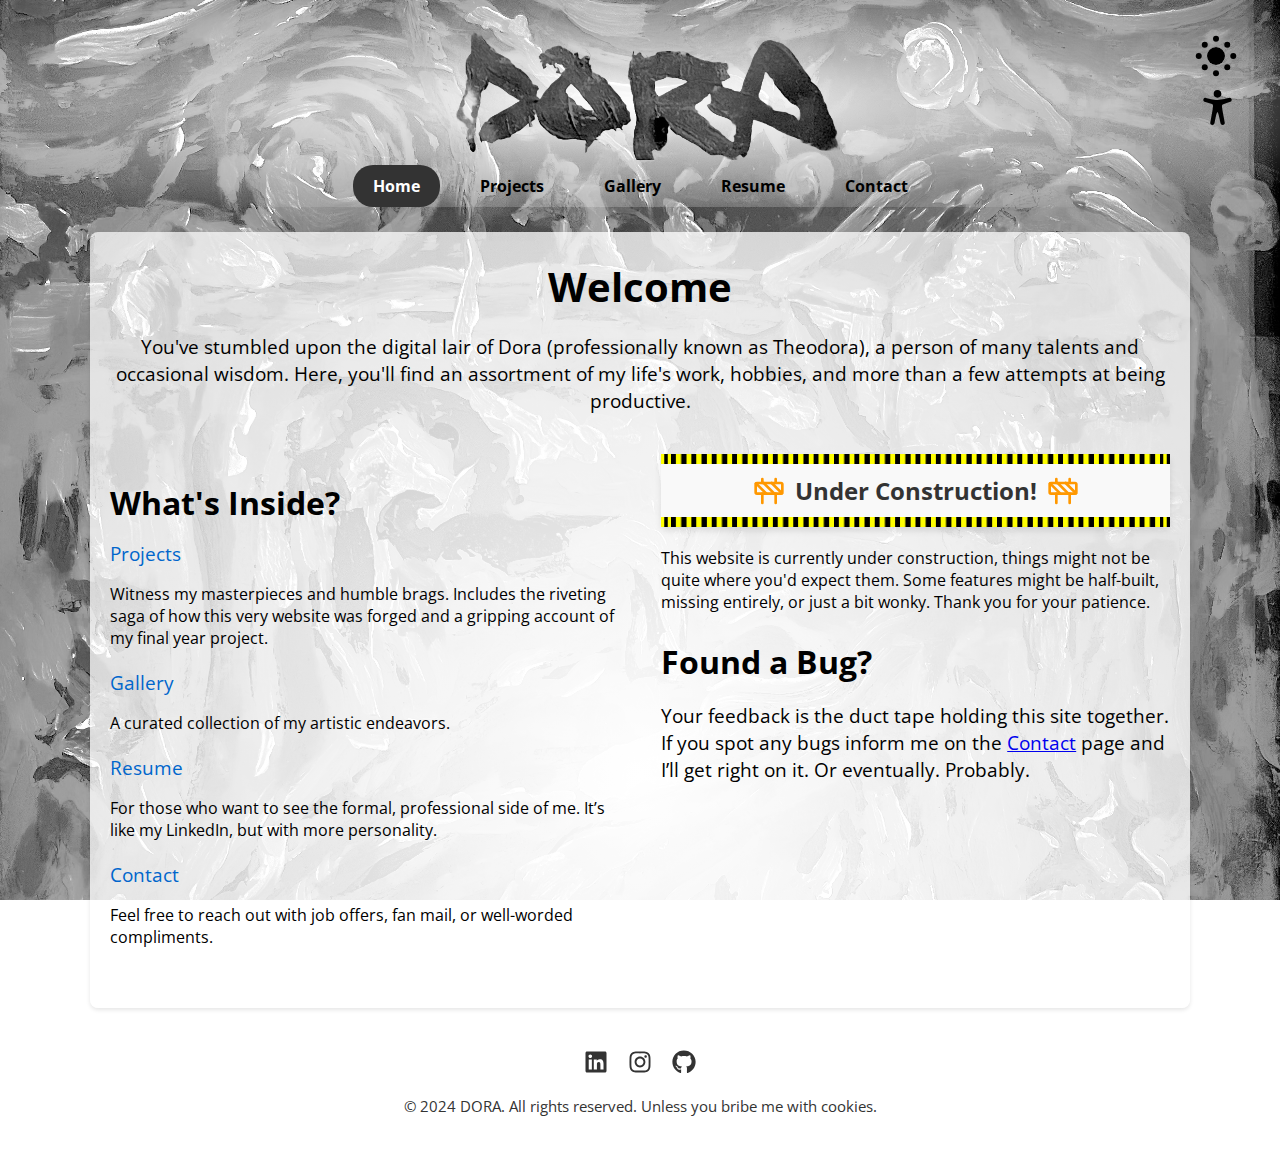
<file: index.html>
<!doctype html><html lang="en"><head><meta charset="utf-8"/><link rel="icon" href="/favicon.ico"/><meta name="viewport" content="width=device-width,initial-scale=1"/><meta name="theme-color" content="#000000"/><meta name="description" content="Web site created using create-react-app"/><link rel="manifest" href="/manifest.json"/><link rel="apple-touch-icon" sizes="180x180" href="/apple-touch-icon.png"><title>DORA</title><script defer="defer" src="/static/js/main.54778842.js"></script><link href="/static/css/main.f5dd83e8.css" rel="stylesheet"></head><body><noscript>You need to enable JavaScript to run this app.</noscript><div id="root"></div></body></html>
</file>
<file: static/css/main.f5dd83e8.css>
@import url(https://fonts.googleapis.com/css2?family=Libre+Franklin:ital,wght@0,100..900;1,100..900&family=Open+Sans:ital,wght@0,300..800;1,300..800&family=Poppins:ital,wght@0,100;0,200;0,300;0,400;0,500;0,600;0,700;0,800;0,900;1,100;1,200;1,300;1,400;1,500;1,600;1,700;1,800;1,900&display=swap);@import url(https://cdnjs.cloudflare.com/ajax/libs/font-awesome/5.15.4/css/all.min.css);body{-webkit-font-smoothing:antialiased;-moz-osx-font-smoothing:grayscale;font-family:-apple-system,BlinkMacSystemFont,Segoe UI,Roboto,Oxygen,Ubuntu,Cantarell,Fira Sans,Droid Sans,Helvetica Neue,sans-serif;margin:0}code{font-family:source-code-pro,Menlo,Monaco,Consolas,Courier New,monospace}section{margin-bottom:40px}.intro-section{text-align:center}.intro-section h1{font-size:2.5em;margin-bottom:10px}.intro-section p{font-size:1.2em;margin-bottom:20px}.profile-photo{border-radius:50%;height:150px;margin-top:20px;object-fit:cover;width:150px}.two-columns{display:flex;flex-wrap:wrap;justify-content:space-between}.two-columns1{align-items:start;display:flex}.column{width:48%}.column-small{width:44%}.column-big{width:54%}.column-small1{width:40%}.column-big1{width:55%}.column-small2{border-bottom:1px solid;width:40%}.column-big2{border-bottom:1px solid;width:60%}.column-third{width:33%}.column-max-content{padding:0 2%;width:76%}.column-min-content{align-self:center;text-align:center}.column-fit-content{height:-webkit-fit-content;height:-moz-fit-content;height:fit-content;min-width:-webkit-fit-content;min-width:-moz-fit-content;min-width:fit-content}@media (max-width:768px){.two-columns1{flex-wrap:wrap}.column,.column-big,.column-big1,.column-fit-content,.column-max-content,.column-small,.column-small1,.column-small2{margin-bottom:20px;width:100%}.column-small2{padding-bottom:10%}.column-big2{border:none;margin-bottom:20px;width:100%}.column-third{width:100%}}.highlights-section h2{font-size:2em;margin-bottom:10px}.highlights-section p{font-size:1.1em;margin-bottom:5px}.navigation-prompts h2{font-size:2em;margin-bottom:10px}.navigation-prompts ul{list-style:none;padding:0}.navigation-prompts li{margin-bottom:20px}.navigation-prompts a{color:#06c;font-size:1.2em;text-decoration:none}.navigation-prompts a:hover{text-decoration:underline}.featured-project h2{font-size:2em;margin-bottom:10px}.featured-project p{font-size:1.1em;margin-bottom:10px}.featured-project a{color:#06c;font-size:1.2em;text-decoration:none}.featured-project a:hover{text-decoration:underline}.call-to-action h2{font-size:2em;margin-bottom:10px}.call-to-action p{font-size:1.2em}@keyframes bounceIn{0%,20%,40%,60%,80%,to{transform:translateY(0)}50%{transform:translateY(-10px)}}@keyframes fadeInUp{0%{opacity:0;transform:translateY(20px)}to{opacity:1;transform:translateY(0)}}.construction-banner{align-items:center;background:#f9f9f9;border:10px solid #0000;border-image:url([data-uri]) 30 round;border-radius:5px;box-shadow:0 4px 6px #0000001a;display:flex;gap:10px;justify-content:center;margin-bottom:20px;padding:10px}.construction-icon{color:#ff9800;font-size:2rem}.construction-banner h2{color:#333;font-size:1.5rem;margin:0}.info-box{background-color:var(--background-color);border:var(--border);border-radius:8px;box-shadow:0 2px 4px #0000001a;color:var(--text-color-active);font-size:16px;line-height:1.5;margin:0 auto 10px;max-width:600px;padding-left:15px;text-align:left}.info-content{align-items:center;display:flex}.info-icon{color:var(--text-color-active);font-size:24px;margin-right:12px}@media (max-width:768px){.info-box,.info-content,.info-icon{display:none}}.projects-container{display:flex;flex-wrap:wrap;gap:20px;justify-content:center}.project-card{background-color:var(--background-color);border-radius:8px;box-shadow:0 4px 8px #0000001a;max-width:550px;overflow:hidden;transition:transform .3s ease,box-shadow .3s ease;width:100%}.project-image{display:block;height:300px;object-fit:cover;width:100%}.project-content{padding:20px}.project-content h2{color:var(--text-color-active);font-size:1.8em;margin-bottom:10px}.project-content p{color:var(--text-color-active);font-size:1.1em;margin-bottom:20px}.project-link{background-color:#06c;border-radius:4px;color:#fff;display:inline-block;padding:10px 15px;text-decoration:none;transition:background-color .3s ease}.project-link:hover{background-color:#004999}.project-card:hover{box-shadow:0 6px 12px #00000026;transform:translateY(-5px)}@media (max-width:768px){.project-card{width:100%}}.github-profile{align-items:center;background:var(--secondary-background-color);border-radius:8px;display:flex;flex-direction:column;padding:2%}.github-profile img{border:var(--border);border-radius:50%}.github-profile .name,.github-profile .repo{font-size:20px;font-weight:700}.view-repo-button{align-items:center;background-color:var(--link);border:none;border:var(--border);border-radius:5px;color:#fff;display:inline-flex;font-size:16px;font-weight:700;padding:10px 20px;text-decoration:none;transition:background-color .3s}.view-repo-button:hover{background-color:#0056b3}.view-repo-button svg{margin-right:10px}.github-profile iframe{border:var(--border);height:315px;max-width:560px;width:100%}@media only screen and (max-width:768px){.github-profile iframe{height:auto}}.content{flex:1 1;padding:20px}.canvas-container{background:radial-gradient(circle,#aaaaaa90 10%,#66666690 80%);border-radius:50%;height:45vw;overflow:hidden;position:relative;width:45vw}.alice-carousel .animated{animation-fill-mode:both}.alice-carousel .animated-out{z-index:1}.alice-carousel .fadeOut{animation-name:fadeOut}.alice-carousel{direction:ltr;margin:auto;position:relative;width:100%}.alice-carousel__wrapper{height:auto;overflow-x:hidden;overflow-y:hidden}.alice-carousel__stage,.alice-carousel__wrapper{box-sizing:border-box;position:relative;width:100%}.alice-carousel__stage{backface-visibility:hidden;-webkit-backface-visibility:hidden;height:100%;margin:0;padding:0;transform-style:flat;-webkit-transform-style:flat;white-space:nowrap}.alice-carousel__stage-item{box-sizing:border-box;display:inline-block;height:100%;line-height:0;margin:0;padding:0;position:relative;vertical-align:top;white-space:normal;width:100%}.alice-carousel__stage-item *{line-height:normal}.alice-carousel__stage-item.__hidden{opacity:0;overflow:hidden}.alice-carousel__next-btn,.alice-carousel__prev-btn{box-sizing:border-box;display:inline-block;padding:10px 5px;width:50%}.alice-carousel__next-btn [data-area]:after,.alice-carousel__prev-btn [data-area]:after{content:attr(data-area);position:relative;text-transform:capitalize}.alice-carousel__prev-btn{text-align:right}.alice-carousel__next-btn{text-align:left}.alice-carousel__next-btn-item,.alice-carousel__prev-btn-item{color:#465798;cursor:pointer;display:inline-block;margin:0;padding:5px}.alice-carousel__next-btn-item:hover,.alice-carousel__prev-btn-item:hover{color:darkred}.alice-carousel__next-btn-item.__inactive,.alice-carousel__prev-btn-item.__inactive{opacity:.4;pointer-events:none}.alice-carousel__play-btn{display:inline-block;left:20px;position:absolute;top:30px}.alice-carousel__play-btn:hover{cursor:pointer}.alice-carousel__play-btn-wrapper{background-color:#fff;border-radius:50%;height:32px;padding:10px;position:relative;width:32px}.alice-carousel__play-btn-item{background:#0000;border:0;cursor:pointer;height:32px;outline:none;position:absolute;width:32px}.alice-carousel__play-btn-item:after,.alice-carousel__play-btn-item:before{border-color:#0000 #0000 #0000 #465798;border-style:solid;border-width:8px 0 8px 15px;content:"";display:block;height:0;pointer-events:none;position:absolute;transition:all .4s linear;width:0}.alice-carousel__play-btn-item:before{height:14px;left:5px}.alice-carousel__play-btn-item:after{left:18px;top:7px}.alice-carousel__play-btn-item.__pause:after,.alice-carousel__play-btn-item.__pause:before{border-width:0 0 0 10px;height:30px}.alice-carousel__play-btn-item.__pause:after{left:18px;top:0}.alice-carousel__dots{list-style:none;margin:30px 3px 5px;padding:0;text-align:center}.alice-carousel__dots>li{display:inline-block}.alice-carousel__dots-item:not(.__custom){background-color:#e0e4fb;border-radius:50%;cursor:pointer;height:8px;width:8px}.alice-carousel__dots-item:not(.__custom):not(:last-child){margin-right:20px}.alice-carousel__dots-item:not(.__custom).__active,.alice-carousel__dots-item:not(.__custom):hover{background-color:#6e7ebc}.alice-carousel__slide-info{background-color:#e0e4fb99;border-radius:5px;color:#465798;display:inline-block;padding:5px 10px;position:absolute;right:20px;top:20px}.alice-carousel__slide-info-item{line-height:0;vertical-align:middle}#image-gallery{display:flex;flex-wrap:wrap;padding-bottom:60px}.gallery-image-container{background:var(--carousel-item-background);border:var(--border);border-radius:8px;box-sizing:border-box;margin:5px;width:calc(25% - 20px)}.gallery-image-container:hover{transform:scale(1.2);z-index:999}.image-gallery img{display:block;width:100%}.gallery-image-container .gallery-image{border-radius:8px 8px 8px 8px;display:block;height:auto;width:100%}.black-image{filter:var(--invert-filer)}.carousel-wrapper .alice-carousel__wrapper{position:inherit}.carousel-wrapper .alice-carousel__stage-item{align-items:center;vertical-align:middle;white-space:nowrap}.alice-carousel__dots{display:none}.carousel-wrapper .item img{border:var(--border);border-radius:8px;width:99.5%}.carousel-wrapper{margin:auto;max-height:-webkit-fit-content;max-height:-moz-fit-content;max-height:fit-content;position:relative;width:100%}.carousel-controls{display:flex;justify-content:space-between;pointer-events:none;position:absolute;top:50%;transform:translateY(-50%);width:100%}.carousel-btn{align-items:center;background-color:#fff;border:2px solid #000;border-radius:50%;color:#000;cursor:pointer;display:flex;font-size:24px;height:40px;justify-content:center;pointer-events:all;transition:background-color .3s ease,color .3s ease,transform .3s ease;width:20px}.carousel-btn:hover{background-color:#000;color:#fff;transform:scale(1.1)}.carousel-btn:focus{outline:none}.fullscreen{align-items:center;background-color:var(--fullscreen-background-color);display:flex;height:100%;justify-content:center;left:0;position:fixed;top:0;width:100%;z-index:1000}.fullscreen img{max-height:90%;max-width:90%}.fullscreen .close-button{background:none;border:none;color:var(--text-color);cursor:pointer;font-size:24px;outline:none;position:absolute;right:20px;top:20px}.icon-overlay,canvas{height:100%;width:100%}.icon-overlay{align-items:center;background:radial-gradient(circle at bottom,#cccccc90,#aaaaaa90 10%,#66666690 80%,#33333390 100%);border-radius:50%;display:flex;justify-content:center;left:0;position:absolute;top:0;transition:opacity .3s ease-in-out;z-index:10}.icon-overlay:before{background:radial-gradient(circle at top,#fff,#fff0 58%);filter:blur(5px);height:90%;left:5%;top:1%;width:90%}.icon-overlay:after,.icon-overlay:before{border-radius:100%;content:"";position:absolute;z-index:2}.icon-overlay:after{display:none;filter:blur(1px);height:80%;left:10%;top:5%;transform:rotate(-30deg);width:80%}.icon-overlay .shadow{background:radial-gradient(circle,#0006,#0000001a 40%,#0000 50%);height:100%;position:absolute;transform:rotateX(90deg) translateZ(-160px);width:100%;z-index:1}.icon-overlay.plain{background:#000}.icon-overlay.plain:after,.icon-overlay.plain:before{display:none}.icon-overlay.bubble:before{background:radial-gradient(circle at 130% 130%,#fff0 0,#fff0 46%,#fffc 50%,#fffc 58%,#fff0 60%,#fff0 100%);filter:blur(0);height:80%;transform:translateX(131%) translateY(58%) rotate(168deg) rotateX(10deg);width:40%}.icon-overlay.bubble:after{background:radial-gradient(circle at 50% 80%,#fff0,#fff0 74%,#fff 80%,#fff 84%,#fff0 100%);display:block}.gallery-icon,.zoom-icon{color:var(--text-color-active);cursor:pointer;font-size:48px}.canvas-container:focus-within .icon-overlay,.canvas-container:hover .icon-overlay{opacity:0;pointer-events:none}.galleryButtonContainer{margin:20px 0}.galleryButton,.galleryButtonContainer{align-items:center;display:flex;justify-content:center}.galleryButton{background-color:var(--background-color);border:none;border-radius:5px;color:var(--text-color-active);cursor:pointer;font-size:16px;padding:10px 20px;transition:background-color .3s}.galleryButton:hover{background-color:var(--text-color)}.icon{font-size:24px;margin-right:8px}.buttonText{font-size:16px}@media only screen and (max-width:768px){.gallery-image-container{box-sizing:border-box;display:block;width:calc(50% - 15px)}.gallery-image{border:var(--border);border-radius:8px 8px 8px 8px;padding:0;width:100%}.image-gallery img{padding:2px;width:100%}.canvas-container{background:radial-gradient(circle,#aaaaaa90 10%,#66666690 80%);border-radius:50%;height:80vw;overflow:hidden;position:relative;width:80vw}}.footer{background-color:var(--text-color-active);bottom:0;color:var(--background-color);font-size:15px;left:0;padding-bottom:20px;padding-top:20px;position:absolute;position:relative;right:0;text-align:center;width:100%;z-index:100}@media only screen and (max-width:768px){.footer{font-size:11px}}.social-icons{margin-bottom:10px}.social-icons a{color:var(--background-color);font-size:24px;margin:0 10px}.social-icons a:hover{color:#ccc}.resume-side-nav{background-color:var(--text-color-active);border:var(--border);border-radius:8px;box-shadow:2px 0 4px #0000001a;float:left;left:50px;padding-left:2%;position:-webkit-sticky;position:sticky;top:70px;width:200px;z-index:1000}.resume-side-nav ul{list-style:none;padding:0}.resume-side-nav li{margin-bottom:15px}.resume-side-nav li a{color:var(--text-color);cursor:pointer;font-weight:700;text-decoration:none}.resume-side-nav li a:hover,.resume-side-nav li.active a{color:var(--link)}.resume-content{margin-left:220px;padding-left:20px}.section-wrapper{align-items:center;background-color:var(--text-color-active);border:var(--border);border-radius:8px;height:auto;justify-content:center;margin-bottom:20px;padding:20px;position:relative;width:inherit}@media (max-width:768px){.section-wrapper{align-items:center;justify-content:center;position:relative}.resume-side-nav{display:none}.resume-content{margin-left:0;padding-left:0}}.section-wrapper h2{margin-bottom:10px}.section-wrapper p{line-height:1.6}.instance{background:var(--text-color-active);border:var(--border);border-radius:8px;height:auto;padding-bottom:10px;padding-left:20px;padding-right:20px;position:relative}.instance h4{margin-top:-10px}.location{align-items:flex-end;display:flex;flex-direction:column;position:absolute;right:10px;top:10px}.location .address,.location .calendar{align-items:center;display:flex}.location .address i,.location .calendar i{margin-right:5px}.location .calendar{background:var(--text-color);color:var(--text-color-active);padding:5px}.location .address{margin-top:5px}@media (max-width:768px){.location{align-items:flex-start;position:static}.instance{padding:5px -2px -2px}}.profile-header{align-items:center;background-color:var(--text-color-active);border:var(--border);border-radius:8px;box-shadow:0 2px 4px #0000001a;display:flex;margin-bottom:20px;padding:20px}.profile-header img{border:var(--border);border-radius:50%;height:140px;margin-right:20px;object-fit:cover;width:140px}.profile-header .info{flex-grow:1}.profile-header h1{color:var(--text-color);font-size:24px;margin:0}.profile-header p{color:var(--background-color);margin:5px 0}@media (max-width:768px){.profile-header{align-items:center;background-color:var(--text-color-active);box-shadow:0 2px 4px #0000001a;justify-content:center;margin-bottom:20px;padding:0}.profile-header img{border-radius:50%;height:140px;padding:5px;width:140px}}.progress-bar-container{align-items:center;justify-content:space-between}.circle-progress-container{display:inline-block;margin:10px;text-align:center}.progress-circle{display:block;margin:auto}.progress-circle-background{fill:none;stroke:#e0e0e0}.progress-circle-progress{fill:none;stroke:#4caf50;transition:stroke-dashoffset .5s ease-in-out}.circle-progress-label{font-size:16px;margin-top:10px}.languages-container{display:flex;flex-wrap:wrap;justify-content:space-around;padding-top:4%}.coding-language{padding-bottom:20px}.coding-section{display:flex}.coding-section,.other-tools{border:var(--border);border-radius:8px;padding-left:3%}.other-tools{margin-top:3%}.description-panel{justify-content:space-between;padding-right:2%;width:40%}.progress-bars{width:70%}.dropdown{color:var(--link);cursor:pointer;text-decoration:none;transition:color .3s ease}.dropdown:hover{color:#0056b3;text-decoration:underline}.language-description{display:none}.language-description.expanded{display:block}.selected-description{list-style-type:none;margin-top:10px;padding-left:0}.progress-container{margin-bottom:10px}.progress-header{justify-content:space-between}.progress-header,.progress-header1{align-items:center;display:flex;margin-bottom:5px}.progress-header1{justify-content:right}.progress-header2{align-items:center;display:grid;justify-content:center}.progress-label,.progress-percent{font-size:16px;margin:0}.progress-bar-container{background-color:#e0e0e0;border-radius:5px;height:20px;margin-bottom:5px}.progress-bar{background-color:#4caf50;border-radius:5px;height:100%;transition:width .5s ease-in-out}.plus-button{background:none;border:none;cursor:pointer;font-size:16px;padding:0 10px}.project-description{list-style-type:none;margin-top:10px;padding-left:3%}.tabs{display:flex;margin-top:20px}.tab{background-color:#f1f1f1;border:1px solid #ccc;border-radius:4px;cursor:pointer;margin-right:5px;padding:10px 15px;transition:background-color .3s}.tab.active{background-color:var(--link);color:#fff}.tab-content{display:none;margin-top:20px}.tab-content.active{display:block}.tab-content ul{list-style-type:none;margin:0;padding:0}.tab-content li{border-bottom:1px solid #ddd;padding:5px 0}.tab-content li:last-child{border-bottom:none}.credits{color:#666;font-size:.9em}:root{--background-color-dark:#fff;--text-color-active-dark:#000;--text-color-dark:#fff;--background-image-dark:url(/static/media/dark-bg.1dec513677fd40aacd3a.jpeg);--background-color-light:#333;--text-color-active-light:#fff;--text-color-light:#000;--background-image-light:url(/static/media/light-bg.ce83a6f24a94de739704.jpeg);--color-toggle-light:#000;--color-toggle-dark:#fff;align-items:center;justify-content:center}.dark-theme.high-contrast{--background-color:#fff;--text-color-active:#000;--text-color:#fff;--filter:brightness(200%);--page-container-background:#000;--border:1px solid #fff;--border-active:1px solid #000;--logo-filter:drop-shadow(1px 1px 0 #fff) drop-shadow(-1px -1px 0 #fff) brightness(110%);--nav-background-color:#000;--carousel-item-background:#000;--secondary-background-color:#000}.light-theme.high-contrast{--background-color:#000;--text-color-active:#fff;--text-color:#000;--filter:contrast(150%);--page-container-background:#fff;--border:1px solid #000;--border-active:1px solid #fff;--logo-filter:drop-shadow(1px 1px 0 #000) drop-shadow(-1px -1px 0 #000);--nav-background-color:#fff;--carousel-item-background:#fff;--secondary-background-color:#fff}.light-theme{--background-color:var(--background-color-light);--text-color-active:var(--text-color-active-light);--text-color:var(--text-color-light);--filter:var(--filter-light);--page-container-background:radial-gradient(at 50% 70%,var(--text-color-active),#ffffffb3 90%);--carousel-item-background:radial-gradient(ellipse,var(--text-color-active) 40%,#fff0 80%);--invert-filer:none;--fullscreen-background-color:#ffffffe6;--border:none;--nav-background-color:none;--secondary-background-color:#ffffffe6;--link:#006bde;--link-hover:#0056b3}.dark-theme{--background-color:var(--background-color-dark);--text-color-active:var(--text-color-active-dark);--text-color:var(--text-color-dark);--filter:var(--filter-dark);--page-container-background:radial-gradient(at 50% 70%,var(--text-color-active),#000000b3 70%);--carousel-item-background:radial-gradient(ellipse,var(--text-color-active) 40%,#f0f0f000 80%);--invert-filer:invert(100%);--fullscreen-background-color:#000000e6;--border:none;--nav-background-color:none;--secondary-background-color:#2d2d2de6;--link:#007bff;--link-hover:#0056b3}body,html{background-attachment:fixed;background-position:50%;background-size:cover;font-family:Open Sans,sans-serif;margin:0;padding:0}.navbar ul{list-style-type:none;margin:0;padding:0}.navbar li{animation:fadeIn .5s ease-in-out forwards;animation-delay:.5s;display:inline-block;margin:0 10px;position:relative}.navbar a{background-color:var(--nav-background-color);border:var(--border);border-radius:20px;color:var(--text-color);display:inline-block;padding:10px 20px;text-decoration:none}.navbar a:hover{transform:scale(1.04);transition:background-color .3s ease}.navbar a.active,.navbar a:hover{background-color:var(--background-color);color:var(--text-color-active)}.navbar a.active{border:var(--border-active)}.navbar{display:flex;font-weight:700;justify-content:center;margin-bottom:20px}.subnav{background-color:hsla(0,0%,50%,.499);border-radius:8px;box-shadow:0 8px 16px #0003;display:none;left:0;padding:10px 0;position:absolute;top:100%}.subnav li{display:inline-block;margin:0;position:relative}.subnav a{display:inline-block;padding:10px 20px;white-space:nowrap}.navbar li:hover .subnav{display:block}.menu-toggle{display:none}.page-container{background:var(--page-container-background);border-radius:8px;box-shadow:0 2px 4px #0000001a;color:var(--text-color);margin:2% 7% 20px;overflow-x:hidden;padding:0 20px}.page-container1{margin-bottom:20px;padding:20px}.page-container1,.page-container2{border-radius:8px;box-shadow:0 2px 4px #0000001a;color:var(--text-color);margin-left:7%;margin-right:7%}.page-container2{background:var(--page-container-background);margin-bottom:2%;overflow:auto;overflow-x:hidden;padding:0 10px}.header-spacer{height:0}.theme-toggle{background-color:#fff;border:1px solid #333;border-radius:4px;color:#333;cursor:pointer;padding:8px 16px;position:fixed;right:20px;top:20px;z-index:999}.theme-toggle:hover{background-color:#333;color:#fff}.logo-container{text-align:center}.logo-container img{fill:#fff;filter:var(--filter);-webkit-filter:var(--logo-filter);max-width:400px;transition:transform .5s ease}.logo-container img:hover{transform:scale(1.04)}.header{background:radial-gradient(at 50% 50%,var(--text-color-active),#0000 90%);padding-top:2.5vh;z-index:1000}@media (max-width:768px){.dark-theme,.light-theme,body,html{background-attachment:scroll;background-size:contain}body,html{font-family:Open Sans,sans-serif}.menu-toggle{border-radius:4px;color:var(--text-color);cursor:pointer;display:block;font-size:30px;left:10px;padding:8px 16px;position:fixed;top:20px;z-index:1002}.navbar{background:linear-gradient(to right,var(--text-color-active) 70%,#0000);height:100%;justify-content:flex-start;left:-100%;overflow-y:auto;padding-top:60px;position:fixed;text-align:left;top:0;transition:left .3s ease;width:250px;z-index:1003}.navbar.open{left:0}.navbar ul{list-style-type:none;margin:0;padding-left:20px}.navbar li{display:block;margin:10px 0;width:100%}.navbar a{border-radius:20px;color:var(--text-color);display:block;padding:10px 20px;text-decoration:none}.navbar a.active{background:linear-gradient(to right,var(--text-color) 70%,#0000);color:var(--text-color-active)}.navbar a:hover{background:linear-gradient(to right,var(--background-color) 70%,#0000);color:var(--text-color-active)}.subnav{background:none;box-shadow:none;display:block;font-weight:400;padding-left:20px;position:static;text-align:left}.header-spacer{height:20vh}.page-container{background:var(--page-container-background);color:var(--text-color);margin-left:5%;margin-right:5%;overflow-x:hidden}.page-container1{padding:10px}.page-container1,.page-container2{background:none;margin-left:0;margin-right:0;overflow-x:hidden}.page-container2{color:var(--text-color)}.logo-container img{fill:#fff;max-width:270px;transition:transform .5s ease}.logo-container{margin-top:5px;text-align:center;z-index:1010}.logo.small{width:200px}.header{background:radial-gradient(at 50% 50%,var(--text-color-active),#0000 90%);padding-top:0;position:fixed;text-align:center;top:0;transition:background-color .3s ease-in-out;width:100%}}@media (max-width:480px){.header-spacer{height:16vh}}@keyframes fadeIn{0%{opacity:0;transform:scale(.5)}to{opacity:1;transform:scale(1)}}@keyframes fadeOut{0%{opacity:1;transform:scale(1)}to{opacity:0;transform:scale(.5)}}.icon-enter{animation:fadeIn .5s ease-out forwards}.icon-exit{animation:fadeOut .5s ease-out forwards}pre{background-color:#f5f5f5;border-radius:5px;overflow:auto;padding:10px}code{color:var(--link);font-family:Consolas,Courier New,monospace;font-weight:700}blockquote{background-color:#f9f9f9;border-left:4px solid #ccc;color:#555;font-style:italic;margin:1em 0;padding:.5em 10px}cite{display:block;font-style:normal;margin-top:5px}table{border-collapse:collapse;width:100%}td,th{border:1px solid #ddd;padding:8px;text-align:left}th{background-color:#565656}tr:hover{background-color:var(--text-color-active)}.collapsible{align-items:center;background:var(--secondary-background-color);border:none;border:var(--border);border-radius:8px;color:var(--text-color);cursor:pointer;display:flex;font-size:15px;outline:none;padding:10px;text-align:left;transition:background-color .4s;width:100%}.collapsible.active,.collapsible:hover{background-color:var(--text-color);color:var(--text-color-active)}.collapsible.active{border-radius:8px 8px 0 0}.chevron{font-size:20px;margin-right:10px}.title-container{align-items:start;display:flex;flex-direction:column}.title{font-size:20px;font-weight:700}.description{margin-top:5px}.content{background:var(--secondary-background-color);max-height:0;overflow:hidden;padding:0 18px;transition:max-height .2s ease-out}.content.open{border:var(--border);border-radius:0 0 8px 8px;max-height:100%}.app{position:relative}.top-bar{display:flex;justify-content:flex-end;padding:10px;position:fixed;right:35px;top:80px;z-index:1000}.accessibilityIcon{color:var(--text-color);cursor:pointer;font-size:35px;margin-left:10px;position:relative;z-index:1000}.popup{background-color:var(--text-color-active);border:var(--border);border-radius:8px;box-shadow:2px 2px 5px #00000080;padding:20px;position:fixed;right:75px;top:120px;transform:scale(0);transform-origin:top right;transition:transform .3s ease-in-out;width:250px;z-index:1000}.popup.open{transform:scale(1)}.sidebar{background-color:var(--text-color-active);border:var(--border);box-shadow:2px 0 5px #00000080;height:100%;padding:60px 20px 20px;position:fixed;right:0;top:0;transform:translateX(100%);transition:transform .3s ease-in-out;width:230px;z-index:999}.sidebar.open{transform:translateX(0)}.setting{display:block;padding-top:20px}.setting,.toggle-theme p{color:var(--background-color)}.toggle-theme p{font-size:14px;margin:10px 0 0}.font-size-controls{align-items:center;display:flex;gap:10px}.font-size-controls button{background-color:var(--background-color);border:none;border-radius:3px;color:var(--text-color-active);cursor:pointer;font-size:16px;padding:5px 10px}.font-size-controls span{color:var(--background-color);font-size:16px}.reset-button{background-color:#f5f5f5;border:1px solid #ddd;border-radius:4px;color:#333;cursor:pointer;display:block;margin-top:20px;padding:10px;text-align:center}.reset-button:hover{background-color:#e0e0e0}.custom-checkbox,.high-contrast-setting{align-items:center;display:flex}.custom-checkbox{background-color:var(--background-color);border-radius:3px;cursor:pointer;height:24px;justify-content:center;margin-left:10px;position:relative;width:24px}.custom-checkbox:before{border-radius:3px;content:"";height:100%;position:absolute;transition:background-color .3s;width:100%}.custom-checkbox.checked:before{background-color:var(--background-color)}.custom-checkbox.checked:after{content:"✓"}.custom-checkbox.checked:after,.custom-checkbox:after{color:var(--text-color-active);font-size:16px;position:absolute}.custom-checkbox:after{content:"✗"}@media only screen and (max-width:768px){.top-bar{justify-content:flex-end;position:fixed;right:0;top:0;width:100%}.top-bar>:not(.accessibilityIcon){display:none}.accessibilityIcon{display:block;font-size:35px;margin-right:20px;margin-top:20px}.popup{display:none}.sidebar{padding-top:60px;top:0}.toggle-theme{align-items:center;display:flex}.setting{text-align:left}}.styles_container__yttH9{border-radius:4px;cursor:pointer;padding:8px 16px;position:fixed;right:30px;top:30px;z-index:999}@media only screen and (max-width:768px){.styles_container__yttH9{border-radius:4px;cursor:pointer;padding:8px 16px;position:inherit;z-index:999}}.styles_container__yttH9 input{display:none}.styles_container__yttH9 input+div{border-radius:50%;box-shadow:inset 14px -14px 0 0 #000;box-shadow:inset 14px -14px 0 0 var(--text-color,#000);height:36px;position:relative;transform:scale(1) rotate(-2deg);transition:box-shadow .5s ease 0s,transform .4s ease .1s;width:36px}.styles_container__yttH9 input+div:before{border-radius:inherit;content:"";height:inherit;left:0;position:absolute;top:0;transition:background .3s ease;width:inherit}.styles_container__yttH9 input+div:after{border-radius:50%;box-shadow:0 -23px 0 #eee,0 23px 0 #eee,23px 0 0 #eee,-23px 0 0 #eee,15px 15px 0 #eee,-15px 15px 0 #eee,15px -15px 0 #eee,-15px -15px 0 #eee;box-shadow:0 -23px 0 var(--text-color,#eee),0 23px 0 var(--text-color,#eee),23px 0 0 var(--text-color,#eee),-23px 0 0 var(--text-color,#eee),15px 15px 0 var(--text-color,#eee),-15px 15px 0 var(--text-color,#eee),15px -15px 0 var(--text-color,#eee),-15px -15px 0 var(--text-color,#eee);content:"";height:8px;left:50%;margin:-4px 0 0 -4px;position:absolute;top:50%;transform:scale(0);transition:all .3s ease;width:8px}.styles_container__yttH9 input:checked+div{box-shadow:inset 32px -32px 0 0 #fff;transform:scale(.5) rotate(0deg);transition:transform .3s ease .1s,box-shadow .2s ease 0s}.styles_container__yttH9 input:checked+div:before{background:#eee;background:var(--text-color,#eee);transition:background .5s ease .5s}.styles_container__yttH9 input:checked+div:after{transform:scale(1.5);transition:transform .5s ease .15s}.contact-form{border:var(--border);border-radius:8px;height:450px;overflow:hidden;width:640px}.contact-form iframe{height:1350px;width:640px}@media (max-width:768px){.contact-form{height:450px;overflow:hidden;padding:0;transform:scale(80%);transform-origin:0 0;width:400px}.contact-form iframe{border-radius:8px 8px 8px 8px;width:400px}}.carousel .control-arrow,.carousel.carousel-slider .control-arrow{background:none;border:0;cursor:pointer;filter:alpha(opacity=40);font-size:32px;opacity:.4;position:absolute;top:20px;transition:all .25s ease-in;z-index:2}.carousel .control-arrow:focus,.carousel .control-arrow:hover{filter:alpha(opacity=100);opacity:1}.carousel .control-arrow:before,.carousel.carousel-slider .control-arrow:before{border-bottom:8px solid #0000;border-top:8px solid #0000;content:"";display:inline-block;margin:0 5px}.carousel .control-disabled.control-arrow{cursor:inherit;display:none;filter:alpha(opacity=0);opacity:0}.carousel .control-prev.control-arrow{left:0}.carousel .control-prev.control-arrow:before{border-right:8px solid #fff}.carousel .control-next.control-arrow{right:0}.carousel .control-next.control-arrow:before{border-left:8px solid #fff}.carousel-root{outline:none}.carousel{position:relative;width:100%}.carousel *{box-sizing:border-box}.carousel img{display:inline-block;pointer-events:none;width:100%}.carousel .carousel{position:relative}.carousel .control-arrow{background:none;border:0;font-size:18px;margin-top:-13px;outline:0;top:50%}.carousel .thumbs-wrapper{margin:20px;overflow:hidden}.carousel .thumbs{list-style:none;position:relative;transform:translateZ(0);transition:all .15s ease-in;white-space:nowrap}.carousel .thumb{border:3px solid #fff;display:inline-block;margin-right:6px;overflow:hidden;padding:2px;transition:border .15s ease-in;white-space:nowrap}.carousel .thumb:focus{border:3px solid #ccc;outline:none}.carousel .thumb.selected,.carousel .thumb:hover{border:3px solid #333}.carousel .thumb img{vertical-align:top}.carousel.carousel-slider{margin:0;overflow:hidden;position:relative}.carousel.carousel-slider .control-arrow{bottom:0;color:#fff;font-size:26px;margin-top:0;padding:5px;top:0}.carousel.carousel-slider .control-arrow:hover{background:#0003}.carousel .slider-wrapper{margin:auto;overflow:hidden;transition:height .15s ease-in;width:100%}.carousel .slider-wrapper.axis-horizontal .slider{-ms-box-orient:horizontal;display:-moz-flex;display:flex}.carousel .slider-wrapper.axis-horizontal .slider .slide{flex-direction:column;flex-flow:column}.carousel .slider-wrapper.axis-vertical{-ms-box-orient:horizontal;display:-moz-flex;display:flex}.carousel .slider-wrapper.axis-vertical .slider{flex-direction:column}.carousel .slider{list-style:none;margin:0;padding:0;position:relative;width:100%}.carousel .slider.animated{transition:all .35s ease-in-out}.carousel .slide{margin:0;min-width:100%;position:relative;text-align:center}.carousel .slide img{border:0;vertical-align:top;width:100%}.carousel .slide iframe{border:0;display:inline-block;margin:0 40px 40px;width:calc(100% - 80px)}.carousel .slide .legend{background:#000;border-radius:10px;bottom:40px;color:#fff;font-size:12px;left:50%;margin-left:-45%;opacity:.25;padding:10px;position:absolute;text-align:center;transition:all .5s ease-in-out;transition:opacity .35s ease-in-out;width:90%}.carousel .control-dots{bottom:0;margin:10px 0;padding:0;position:absolute;text-align:center;width:100%;z-index:1}@media (min-width:960px){.carousel .control-dots{bottom:0}}.carousel .control-dots .dot{background:#fff;border-radius:50%;box-shadow:1px 1px 2px #000000e6;cursor:pointer;display:inline-block;filter:alpha(opacity=30);height:8px;margin:0 8px;opacity:.3;transition:opacity .25s ease-in;width:8px}.carousel .control-dots .dot.selected,.carousel .control-dots .dot:hover{filter:alpha(opacity=100);opacity:1}.carousel .carousel-status{color:#fff;font-size:10px;padding:5px;position:absolute;right:0;text-shadow:1px 1px 1px #000000e6;top:0}.carousel:hover .slide .legend{opacity:1}.TableOfContents_nav__LKD8P{background:var(--secondary-background-color);border:var(--border);border-radius:8px;padding:5%}.TableOfContents_ul__zNKs4{list-style:none;padding:0}.TableOfContents_li__utdCW{margin:.5em 0}.TableOfContents_a__HXAaM{color:var(--link);font-weight:700;text-decoration:none}.TableOfContents_a__HXAaM:hover{text-decoration:underline}.scroll-to-top{bottom:40px;position:fixed;right:40px;z-index:999}.scroll-to-top-button{align-items:center;background-color:var(--link);border:none;border-radius:50%;box-shadow:0 4px 6px #0000001a;color:#fff;cursor:pointer;display:flex;font-size:24px;height:50px;justify-content:center;transition:opacity .4s,box-shadow .3s;width:50px}.scroll-to-top-button:hover{background-color:var(--link-hover);box-shadow:0 6px 8px #0003}
/*# sourceMappingURL=main.f5dd83e8.css.map*/
</file>
